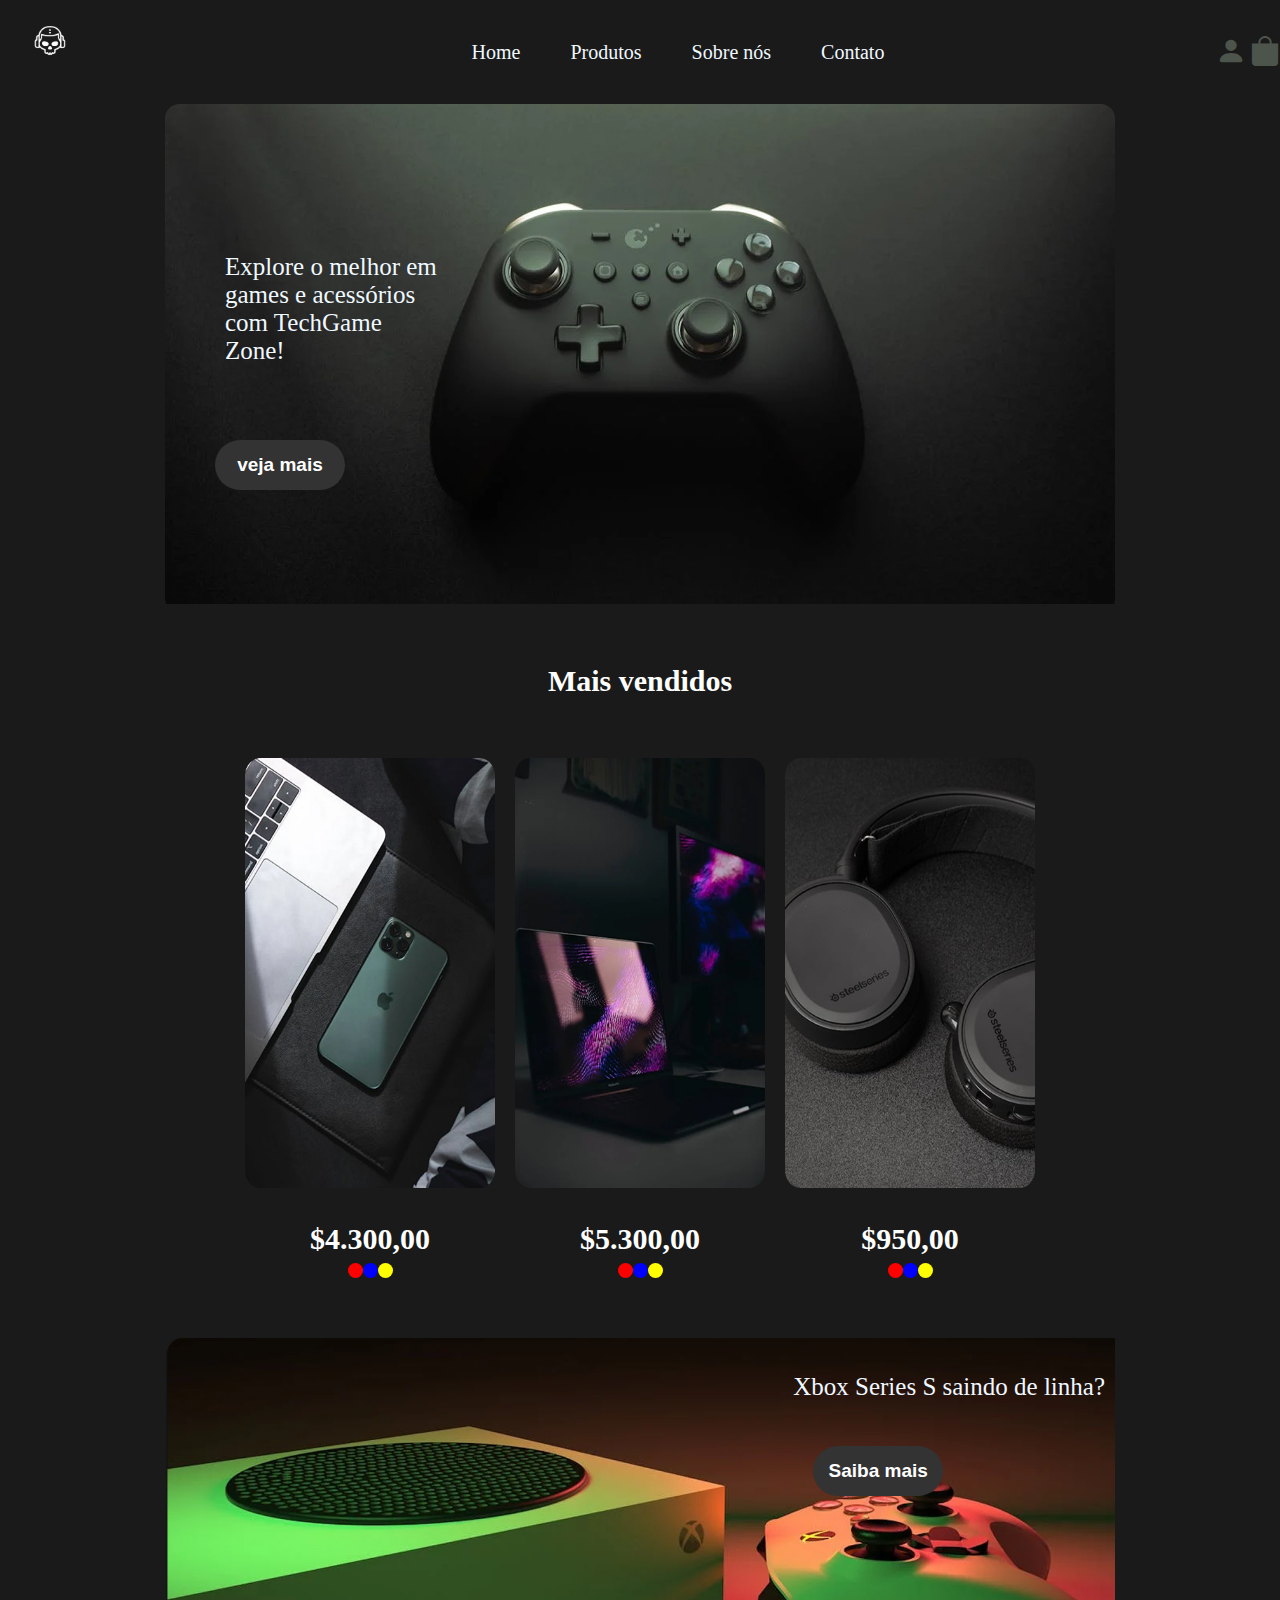
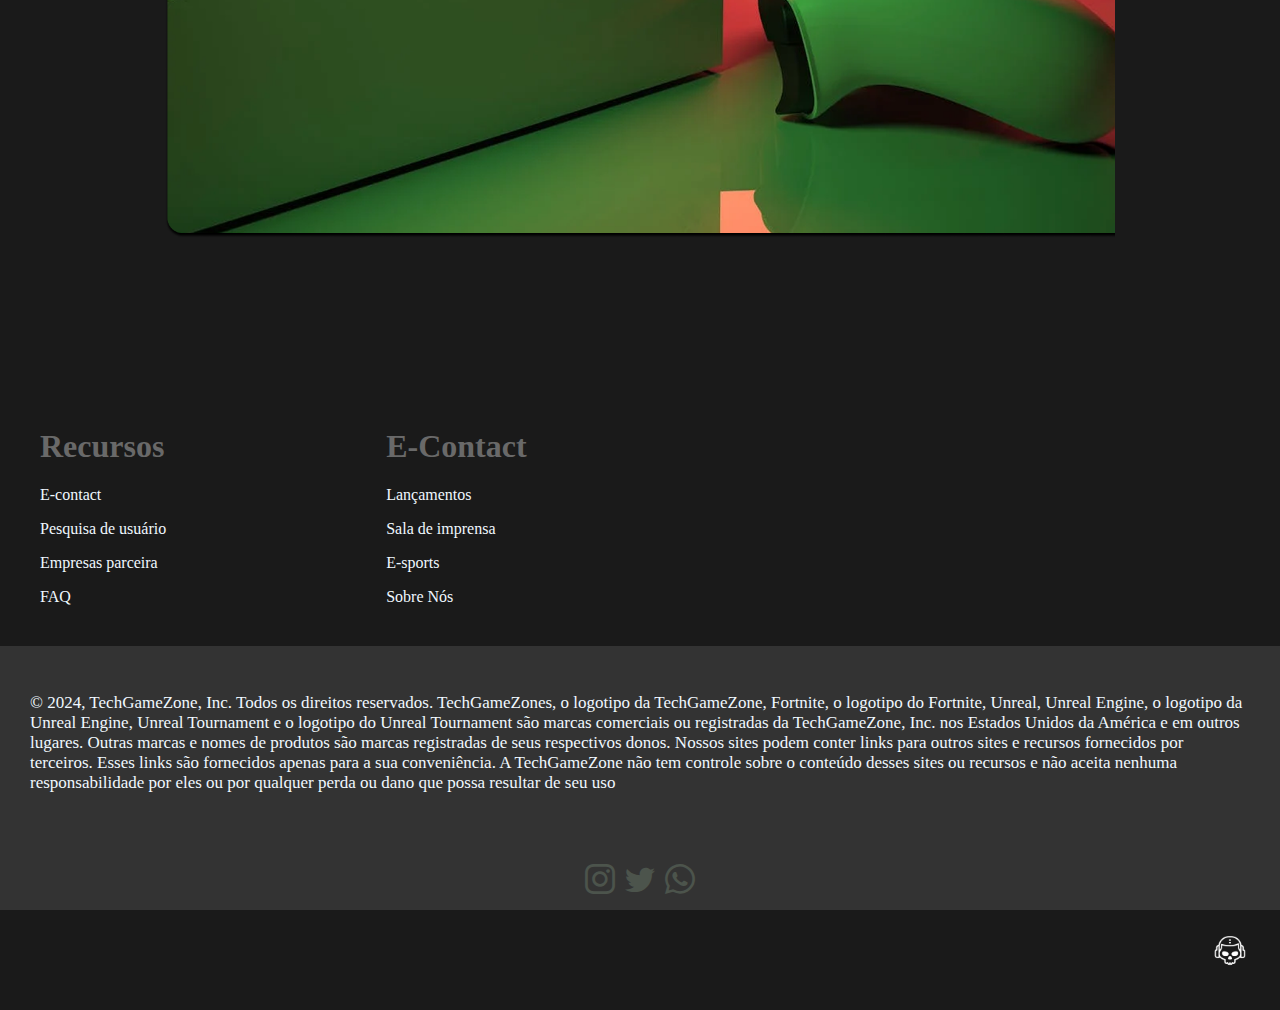
<file: index.html>
<!DOCTYPE html>
<html lang="pt-br">

<head>

  <meta charset="UTF-8">
  <meta name="viewport" content="width=device-width, initial-scale=1.0">
  <title>Document</title>
  <link rel="stylesheet" href="./style.css">
  <link rel="stylesheet" href="https://cdn.jsdelivr.net/npm/bootstrap-icons@1.11.3/font/bootstrap-icons.min.css">

</head>

<body>
  <header>
    <nav>
      <div>
        <img class="logo" src="./assents/logo.png" alt="">
      </div>

      <ul>
        <li>
          <a href="#">Home</a>
        </li>
        <li>
          <a href="#">Produtos</a>
        </li>
        <li>
          <a href="#">Sobre nós</a>
        </li>
        <li>
          <a href="#">Contato</a>
        </li>
      </ul>
      <div class="caxa-icones">
        <i class="bi bi-person-fill"></i>
        <i class="bi bi-bag-fill"></i>
      </div>

    </nav>
  </header>
  <main>
    <section class="section-banner">

      <div class="banner">

        <div class="texto-banner">
          <div class="banner-estrutura">
            <p class="texto-banner">
              Explore o melhor em games e acessórios com TechGame Zone!</p>


          </div>
          <button class="botao-banner">veja mais</button> <!--a tag buttun serve para criar butão-->

        </div>

    </section>
    <section>
      <div class="estrutura-titulo">
        <p class="titulo">
          Mais vendidos
        </p>
      </div>
      <div class="carousel">
        <div class="card">
          <div class="card-img">
            <img src="./assents/P1.png" alt="" class="produtos">
          </div>
          <div class="card-texto">
            <p class="valor">$4.300,00</p>
            <div class="caixa-cores">
              <div class="cores vermelho"></div>
              <div class="cores azul"></div>
              <div class="cores amarelo"></div>
            </div>
          </div>

        </div>
        <div class="card">
          <div class="card-img">
            <img src="./assents/P2.png" alt="" class="produtos">
          </div>
          <div class="card-texto">
            <p class="valor">$5.300,00</p>
            <div class="caixa-cores">
              <div class="cores vermelho"></div>
              <div class="cores azul"></div>
              <div class="cores amarelo"></div>
            </div>
          </div>

        </div>
          <div class="card">
          <div class="card-img">
             <img src="./assents/P3.png" alt="" class="produtos">
          </div>
              <div class="card-texto">
              <p class="valor">$950,00</p>
              <div class="caixa-cores">
              <div class="cores vermelho"></div>
              <div class="cores azul"></div>
              <div class="cores amarelo"></div>
            </div>
          </div>
        </div>
      </div>
    </section>

    <section class="section-banner">
      <div class="banner-xbox"> <!-- Nosso Banner -->
          <div class="estrutura-xbox">
            <P class="texto-xbox">
              Xbox Series S saindo de linha?
            </P>
            <button class="botao-banner">Saiba mais</button>
          </div>
        </div>

     </section>
     <section class="Sections-estrutura-textos">
      <div class="estrutura-universal">
      <div class="leyout-textos">
        <div class="estrutura-texto1">
          <h1 class="texto-recursos">
            Recursos
          </h1>
           <p> E-contact</p>
           <p>Pesquisa de usuário</p> 
           <p>Empresas parceira</p>
           <p>FAQ</p>
          
        </div>

      </div>
      <section class="Sections-estrutura-textos">
      
        <div class="leyout-textos">
          <div class="estrutura-texto1">
            <h1 class="texto-recursos">
              E-Contact
            </h1>
             <p>Lançamentos</p> 
             <p>Sala de imprensa</p>
             <p>E-sports</p>
             <p>Sobre Nós</p>
          </div>
          </div>
        </div>
    </section>
    <section class="Sections-estrutura-textos">
      <div class="estrutura-universal2">
        <div class="estrutura-texto2">
          <p>© 2024, TechGameZone, Inc. Todos os direitos reservados. TechGameZones, o logotipo da
            TechGameZone, Fortnite, o logotipo do Fortnite, Unreal, Unreal Engine, o logotipo da Unreal
            Engine, Unreal Tournament e o logotipo do Unreal Tournament são marcas comerciais ou
            registradas da TechGameZone, Inc. nos Estados Unidos da América e em outros lugares.
            Outras marcas e nomes de produtos são marcas registradas de seus respectivos donos.
            Nossos sites podem conter links para outros sites e recursos fornecidos por terceiros. Esses
            links são fornecidos apenas para a sua conveniência. A TechGameZone não tem controle
            sobre o conteúdo desses sites ou recursos e não aceita nenhuma responsabilidade por eles
            ou por qualquer perda ou dano que possa resultar de seu uso</p>
        </div>
      </div>
      <div class="caixa-icones2">
        <i class="bi bi-instagram"></i>
        <i class="bi bi-twitter"></i>
        <i class="bi bi-whatsapp"></i>
      </div>
      <div class="logo2">
        <img class="logo" src="./assents/logo.png" alt="">
      </div>
    </section>
  </main>
  <footer>

  </footer>
</body>

</html>
</file>
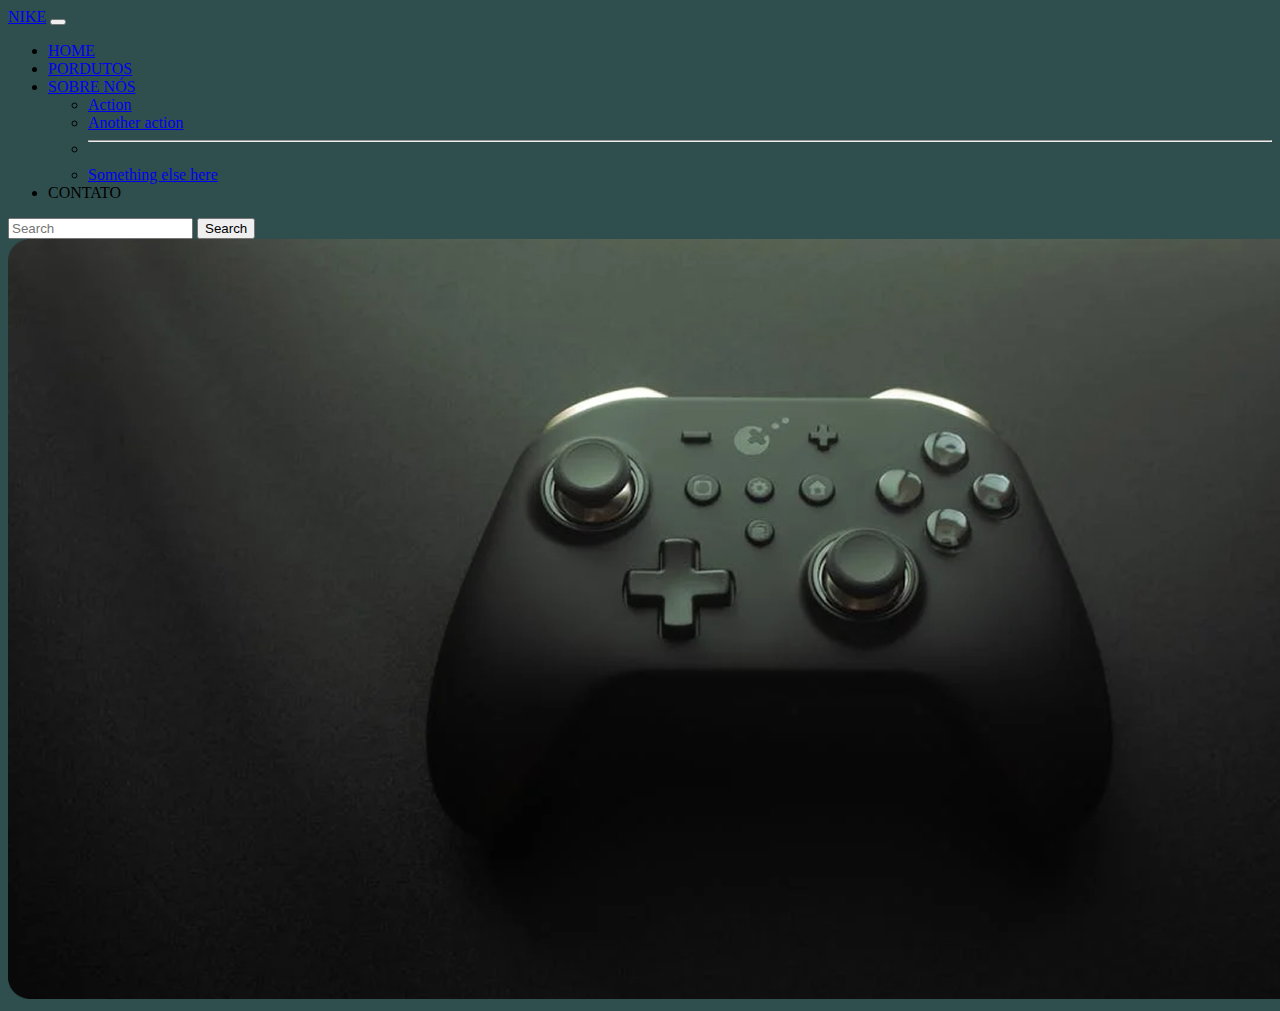
<file: assents/index.html>
<!DOCTYPE html>
<html lang="pt-br">
<head>

    <meta charset="UTF-8">
    <meta name="viewport" content="width=device-width, initial-scale=1.0">
    <title>Document</title>
    <link rel="stylesheet" href="./style.css">
    <link href="https://cdn.jsdelivr.net/npm/bootstrap@5.3.8/dist/css/bootstrap.min.css" rel="stylesheet" integrity="sha384-sRIl4kxILFvY47J16cr9ZwB07vP4J8+LH7qKQnuqkuIAvNWLzeN8tE5YBujZqJLB" crossorigin="anonymous">


</head>
<body>
    <header>
        <nav class="navbar navbar-expand-lg bg-body-tertiary fundo">
            <div class="container-fluid">
              <a class="navbar-brand" href="#">NIKE</a>
              <button class="navbar-toggler" type="button" data-bs-toggle="collapse" data-bs-target="#navbarSupportedContent" aria-controls="navbarSupportedContent" aria-expanded="false" aria-label="Toggle navigation">
                <span class="navbar-toggler-icon"></span>
              </button>
              <div class="collapse navbar-collapse" id="navbarSupportedContent">
                <ul class="navbar-nav me-auto mb-2 mb-lg-0">
                  <li class="nav-item">
                    <a class="nav-link active" aria-current="page" href="#">HOME</a>
                  </li>
                  <li class="nav-item">
                    <a class="nav-link" href="#">PORDUTOS</a>
                  </li>
                  <li class="nav-item dropdown">
                    <a class="nav-link dropdown-toggle" href="#" role="button" data-bs-toggle="dropdown" aria-expanded="false">
                      SOBRE NÓS
                    </a>
                    <ul class="dropdown-menu">
                      <li><a class="dropdown-item" href="#">Action</a></li>
                      <li><a class="dropdown-item" href="#">Another action</a></li>
                      <li><hr class="dropdown-divider"></li>
                      <li><a class="dropdown-item" href="#">Something else here</a></li>
                    </ul>
                  </li>
                  <li class="nav-item">
                    <a class="nav-link disabled" aria-disabled="true">CONTATO</a>
                  </li>
                </ul>
                <form class="d-flex" role="search">
                  <input class="form-control me-2" type="search" placeholder="Search" aria-label="Search"/>
                  <button class="btn btn-outline-success" type="submit">Search</button>
                </form>
              </div>
            </div>
          </nav>
    </header>
    <main>

      <section>
        <img id="banner" src="./banner.png" alt="">  
      </section>

    </main>
    <footer></footer>
</body>
</html>
</file>
<file: style.css>
body{

    background-color: #1a1a1a;
    padding: 0;
    margin: 0;
    
  
}
.banner{
height: 500px;
width: 950px;
background-image: url("./assents/banner.png"); /*ele adiciona uma imagem como fundo*/
background-size: cover;
display: flex;
align-items: center;}

li a{

    text-decoration: none;
    color: aliceblue;
    font-size: 20px;
    padding: 25PX;
}


ul{
    display: flex; /* Ativa a propriedade de alinhamento*/
    flex-direction: row; /*coloca os elementos na horizontal*/

}

li{
    list-style: none; /*Remove os pontos da lista*/
}

nav{
    display: flex;
    flex-direction: row;
    align-items: center;
justify-content: space-between;
}


.logo{

    height: 100px;
    width: 100px;

}
.bi{
    font-size: 30px;
    color: #4c544c;
}
.texto-banner{
    color: aliceblue;
    font-size: 25px;
   padding: 30px;
    width: 220px;
}
.botao-banner{
width: 130px; 
height: 50px; 
border-radius:  55px; 
border: none;
color:#ffffff ;
font-weight: bold;
font-size: 19px;
background-color: #333333;
margin: 20px;
}
.banner-estrututa{

    width: 220px;
    padding: 30px;
    padding-top: auto;
}

.section-banner{
    display: flex;
justify-content: center;
}
.titulo{
    color: #ffffff;
    font-weight: bold;
    font-size: 30px;
    
}
.estrutura-titulo{
    display: flex;
    justify-content: center;
    padding: 30px;
}
.produtos{
    height: 430px;
    width: 250px;
}
.valor{
    color: #ffffff;
    font-weight: bold;
    font-size: 30px;
}
.card-texto{
    display: flex;
    justify-content: center;
    flex-direction: column;
    align-items: center;
}
.card{
    width: 250px; ;
    height: 430px; ;
}
.cores{
    height: 15px;
    width: 15px;
    border: none;
    border-radius: 55px;
    
}
.vermelho{
    background-color: red;

}
.azul{
    background-color: blue;
}
.amarelo{
    background-color: yellow;
}
.preto{
    background-color: black;
}
.caixa-cores{
    display: flex;
    flex-direction: row;
   margin-top: -23px;
}
.carousel{
    align-items: center;
    flex-direction: row;
    display: flex;
    justify-content: center;
    gap: 20px;
}


.banner-xbox{
  
    height: 500px;
    width: 950px;
    background-image: url("./assents/x-box.png"); /* Ele adiciona uma imagem como fundo */
    background-size: cover;
    display: flex;
    align-items: start;
    justify-content: end;
    margin: 150px;
  }
  
  .estrutura-xbox{
   
    
  
    padding: 10px;
    color: white; 
  }
  
  .texto-xbox{
  
    color: aliceblue;
    font-size: 25px;
    
  
  }
  .estrutura-texto1{
    color: aliceblue;
    margin: 30px;
  }
  
  .texto-recursos{
    color: dimgray;
    display: flex;
  }
  
  .estrutura-universal{
  
    display: flex;
    align-items: center;
    flex-direction:row;
    gap: 160px;
    margin: 10px;
    
  }
  
  .estrutura-universal2{
   display: flex;
   background-color: #333333;
  
  }
  
  .estrutura-texto2{
    color: aliceblue;
    font-size: 17px;
    padding: 30px;
  }
  
  .caixa-icones2{
  
    height: 60px;
    display: flex;
    justify-content: center;
    align-items: center;
    color: aqua;
    gap: 10px;
    padding-top: 10px;
    background-color: #333333;
  
  }
  
  .logo2{
    display: flex;
    justify-content: end;
  }
</file>
<file: assents/style.css>
body{

    background-color: darkslategrey !important;
  
}
#banner{
height: 760px;
width: 1500px;
}
</file>
